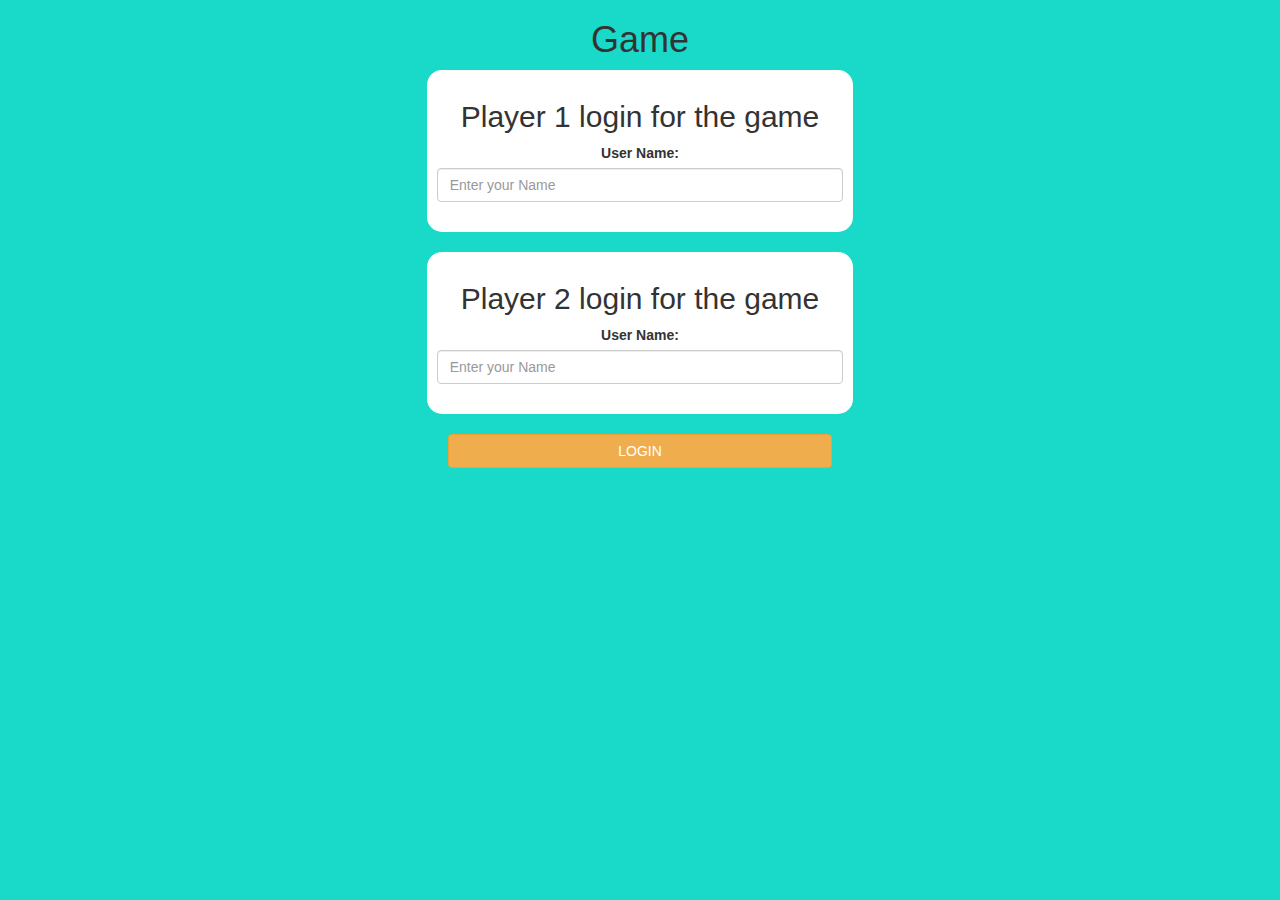
<file: index.html>
<!DOCTYPE html>
<html>
<head>
	<title>Math quiz</title>

<meta name="viewport" content="width=device-width, initial-scale=1">
<link rel="stylesheet" href="https://maxcdn.bootstrapcdn.com/bootstrap/3.4.0/css/bootstrap.min.css">
<script src="https://ajax.googleapis.com/ajax/libs/jquery/3.4.1/jquery.min.js"></script>
<script src="https://maxcdn.bootstrapcdn.com/bootstrap/3.4.0/js/bootstrap.min.js"></script>

<link rel="stylesheet" type="text/css" href="game.css">

<script src="game_login.js"></script>
</head>
<body>
<center>
<h1>Game</h1>
<div class="col-lg-4 col-sm-8 col-xs-12 login_div1">
	<h2>Player 1 login for the game</h2>
	<label>User Name:</label>
	<input type="text" placeholder="Enter your Name" id="Player_1" class="form-control">
	<br>
</div>
<br>
<div class="col-lg-4 col-sm-8 col-xs-12 login_div2">
	<h2>Player 2 login for the game</h2>
	<label>User Name:</label>
	<input type="text" placeholder="Enter your Name" id="Player_2" class="form-control">
	<br>
</div>
<br>
<button style="width: 30%;" class="btn btn-warning" onclick="adduser()">LOGIN</button>
</center>
</body>
</html>
</file>
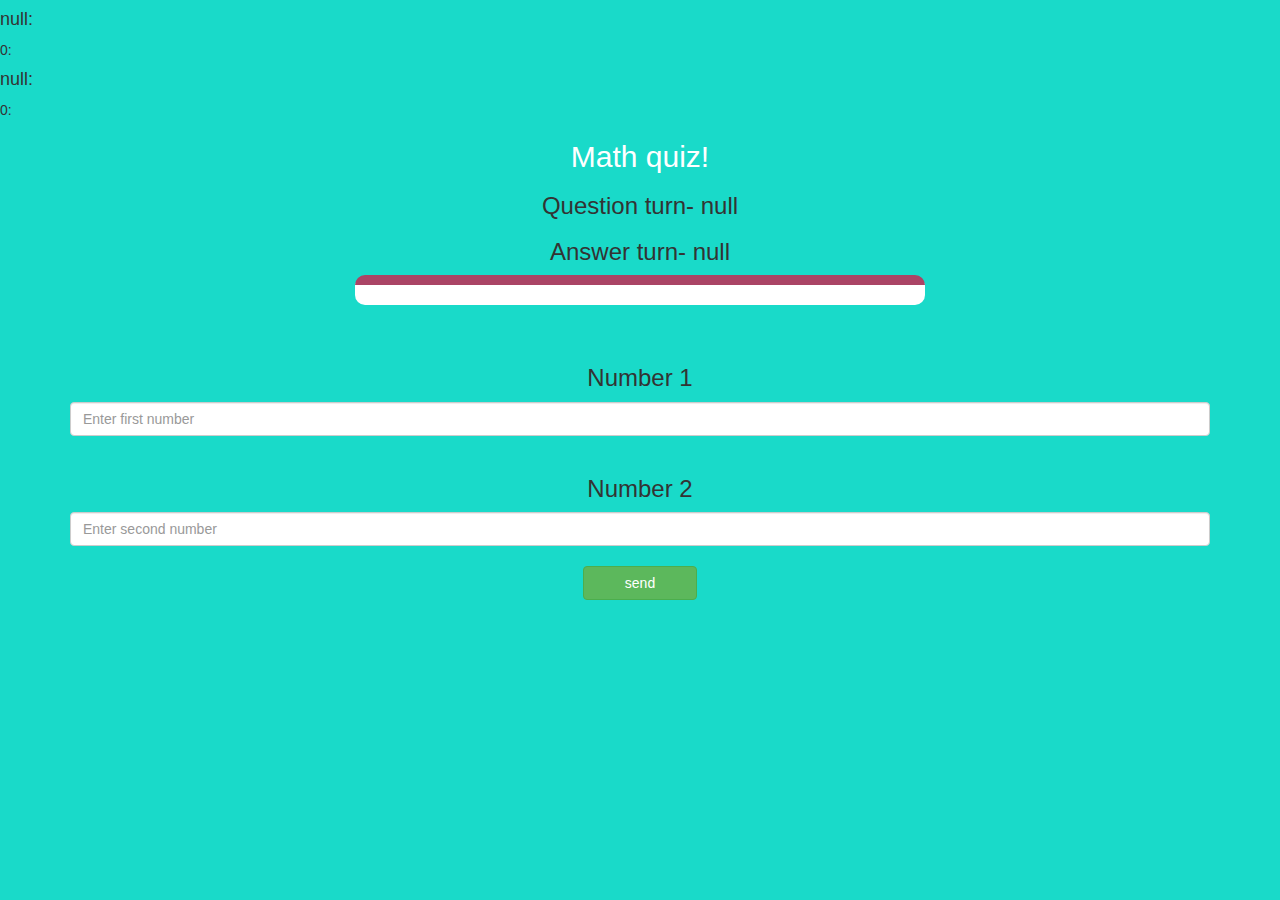
<file: game_page.html>
<!DOCTYPE html>
<html>
<head>
	<title>Math quiz</title>

<meta name="viewport" content="width=device-width, initial-scale=1">
<link rel="stylesheet" href="https://maxcdn.bootstrapcdn.com/bootstrap/3.4.0/css/bootstrap.min.css">
<script src="https://ajax.googleapis.com/ajax/libs/jquery/3.4.1/jquery.min.js"></script>
<script src="https://maxcdn.bootstrapcdn.com/bootstrap/3.4.0/js/bootstrap.min.js"></script>

<link rel="stylesheet" type="text/css" href="game.css">
</head>
<body>
<h4 id="player_1"></h4><span id="player_1score"></span>
<br>
<h4 id="player_2"></h4><span id="player_2score"></span>

<div class="container">
	<center>
		<h2 style="color: white;">Math quiz!</h2>
<h3 id="player_question"></h3>
<h3 id="player_answer"></h3>
<div id="output"class="col-lg-6"></div>
		<br>
		<br>

		<h3>Number 1</h3>
<input type="number" id="number1" class="form-control" placeholder="Enter first number">
		<br>
		<h3>Number 2</h3>
		<input type="number" id="number2" class="form-control" placeholder="Enter second number">
				<br>
		
<button onclick="send()" class="btn btn-success" style="width: 10%;">send</button>
	</center>
</div>

<script src="game_page.js"></script>
</body>
</html>
</file>
<file: game.css>
body
{
	background: rgb(25, 218, 201);
}

	.login_div1 , .login_div2
	{
		background: white;
		padding: 10px;
		float: none;
		border-radius: 15px;
	}


#player1_name , #player2_name
{
	display: inline-block;
	margin-left: 20px;
}
#word
{
	width: 60%;
}
#word_display
{
	letter-spacing: 5px;
}
#output
{
background: white;
border-radius: 10px;
border-top: 10px solid #AA4465;
padding: 10px;
float: none;
text-align: left;
}
</file>
